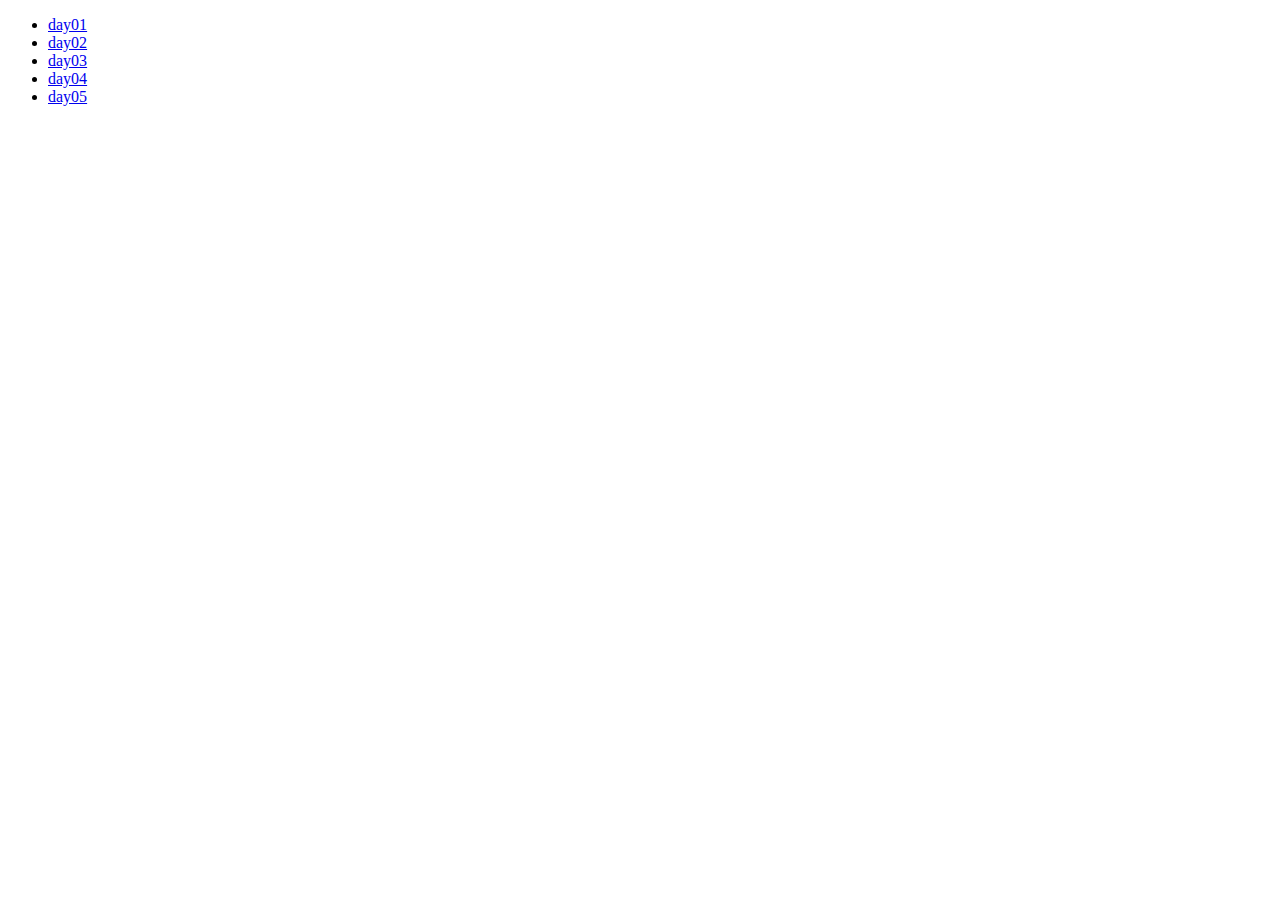
<file: index.html>
<!DOCTYPE html>
<html>
  <head>
    <meta charset="UTF-8" />
    <title>OZ-Lecture 1인 창업가 1기 조한결</title>
  </head>
  <body>
    <ul>
      <li><a href="day01/first.html">day01</a></li>
      <li><a href="day02/form.html">day02</a></li>
      <li><a href="day03/my-website.html">day03</a></li>
      <li><a href="day04/my-view.html">day04</a></li>
      <li><a href="day05/meida/index.html">day05</a></li>
    </ul>
  </body>
</html>
</file>
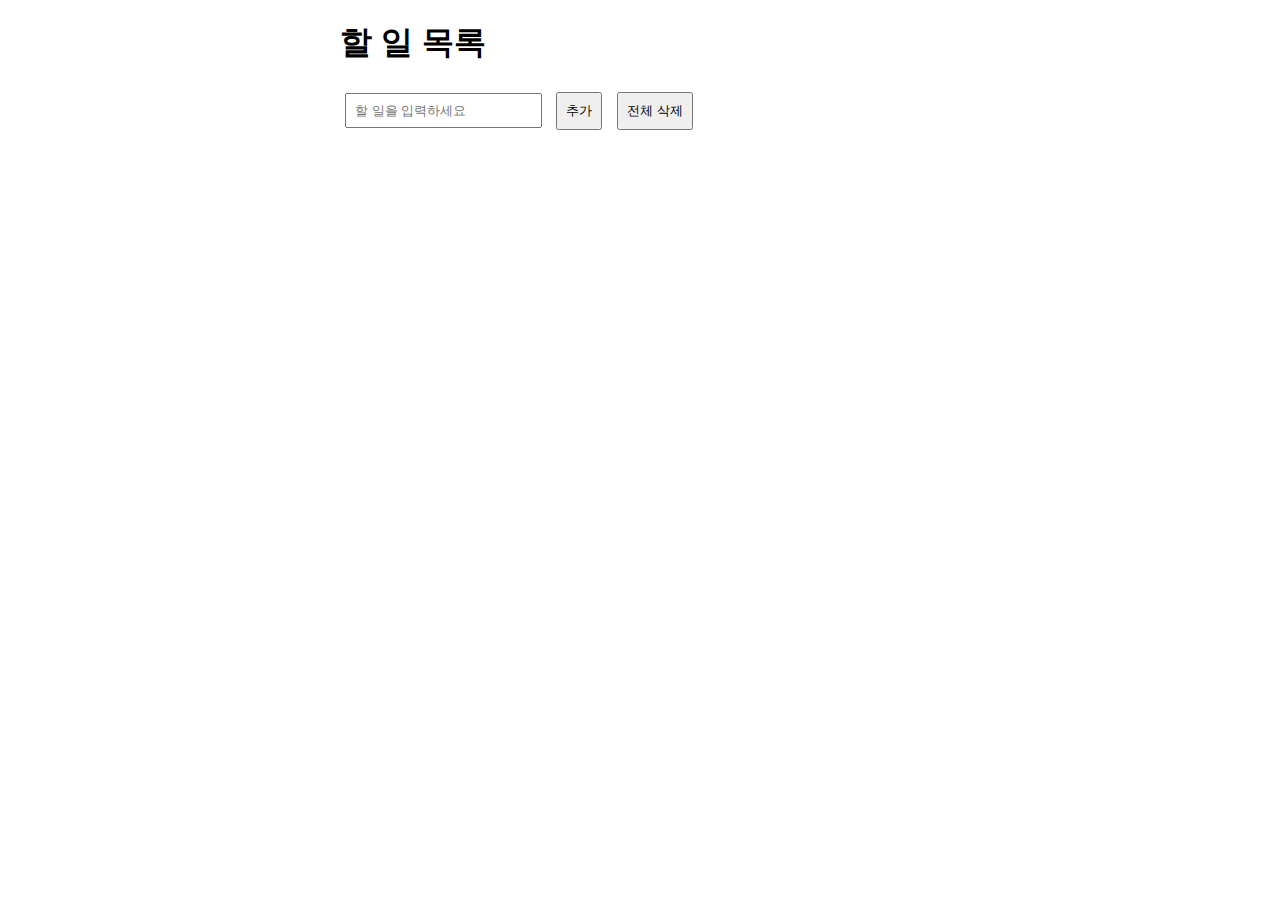
<file: day13/index.html>
<!DOCTYPE html>
<html lang="ko">
  <head>
    <meta charset="UTF-8" />
    <title>할 일 목록 앱</title>
    <style>
      .container {
        max-width: 600px;
        margin: 20px auto;
        font-family: Arial, sans-serif;
      }
      .task-item {
        display: flex;
        justify-content: space-between;
        padding: 10px;
        border-bottom: 1px solid #ccc;
      }
      .completed {
        text-decoration: line-through;
        color: #888;
      }
      .delete-button {
        background-color: #ff4444;
        color: white;
        border: none;
        padding: 5px 10px;
        cursor: pointer;
      }
      .delete-button:hover {
        background-color: #cc0000;
      }
      input,
      button {
        padding: 8px;
        margin: 5px;
      }
    </style>
  </head>
  <body>
    <div class="container">
      <h1>할 일 목록</h1>
      <div>
        <input type="text" id="taskInput" placeholder="할 일을 입력하세요" />
        <button id="addButton">추가</button>
        <button id="clearButton">전체 삭제</button>
      </div>
      <ul id="taskList"></ul>
    </div>
    <script src="dom-assignment.js"></script>
  </body>
</html>
</file>
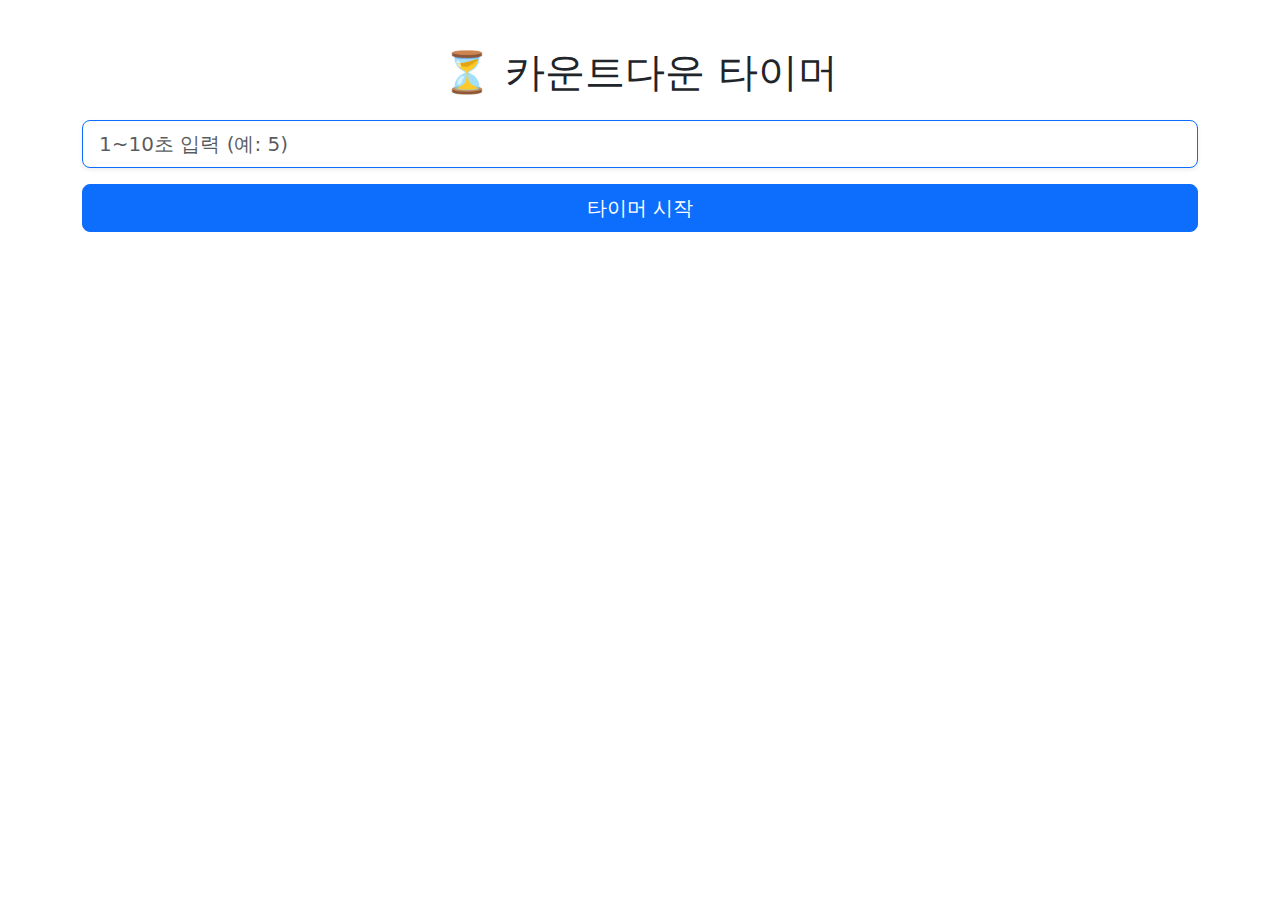
<file: day14/index.html>
<!DOCTYPE html>
<html lang="ko">
  <head>
    <meta charset="UTF-8" />
    <title>Countdown Timer</title>
    <meta name="viewport" content="width=device-width, initial-scale=1" />
    <!-- Bootstrap CSS -->
    <link
      href="https://cdn.jsdelivr.net/npm/bootstrap@5.3.0/dist/css/bootstrap.min.css"
      rel="stylesheet"
    />
  </head>
  <body>
    <div class="container py-5">
      <h1 class="text-center mb-4">⏳ 카운트다운 타이머</h1>

      <div class="mb-3">
        <input
          type="number"
          id="timerInput"
          class="form-control form-control-lg border-primary shadow-sm"
          min="1"
          max="10"
          placeholder="1~10초 입력 (예: 5)"
        />
      </div>

      <button id="startTimer" class="btn btn-primary btn-lg w-100">
        타이머 시작
      </button>

      <div id="timerDisplay" class="mt-4 fw-bold fs-4 text-center"></div>
    </div>

    <script src="async_assignment.js"></script>
  </body>
</html>
</file>
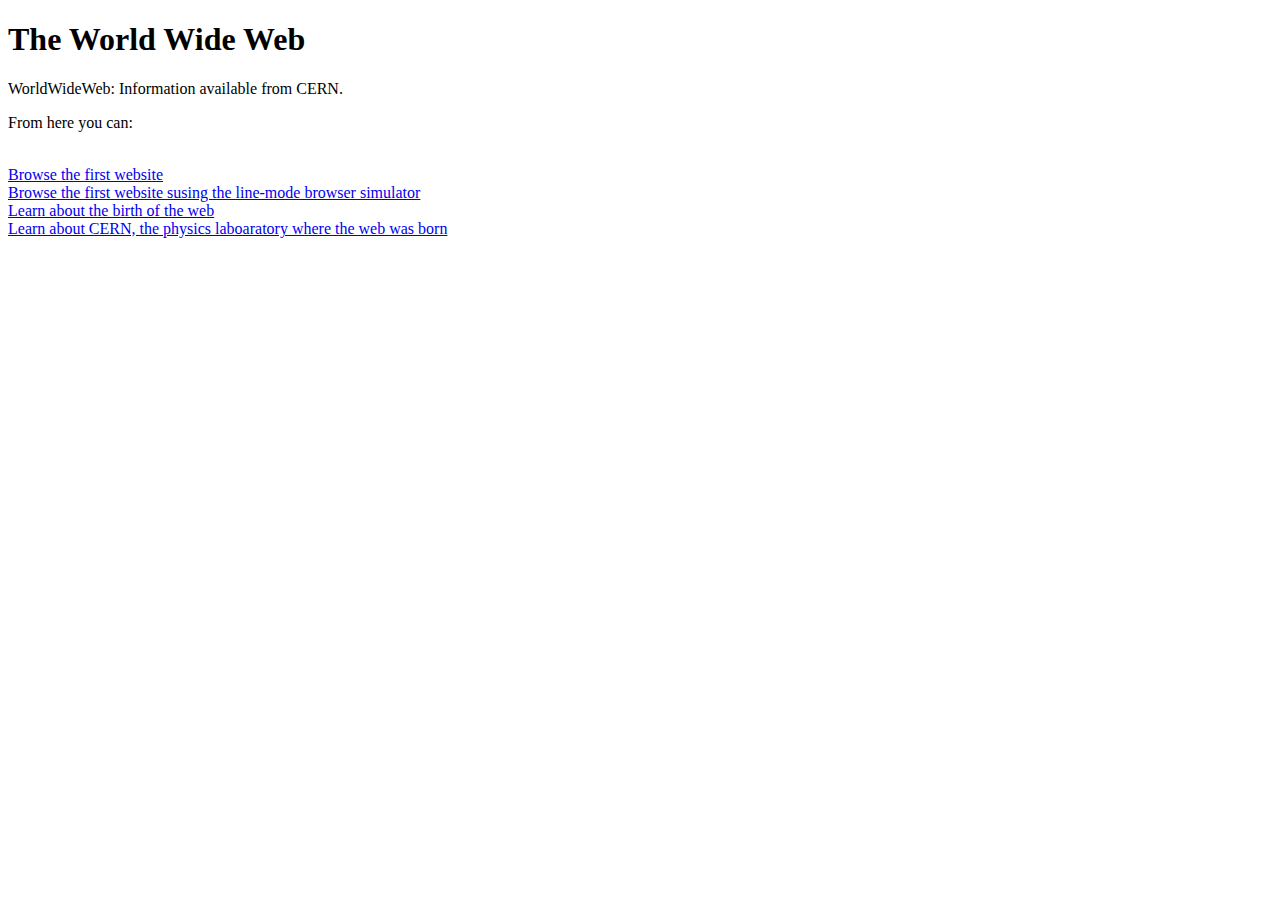
<file: day01/cern-website/index.html>
<!DOCTYPE html>
<html lang="ko">
<head>
    <meta charset="UTF-8">
    <title>The WWW project</title>
    </head>
    <body>
        <h1>The World Wide Web</h1>
        <p>WorldWideWeb: Information available from CERN.</p>
        <p>From here you can:</p>
        <br>
        <span style="clolor:blue;">
        <a href="TheProject.html">
        <li>Browse the first website</li></a>
        <a href="#">
        <li>Browse the first website susing the line-mode browser simulator</li></a>
         <a href="#">
        <li>Learn about the birth of the web</li></a>
        <a href="#">
        <li>Learn about CERN, the physics laboaratory where the web was born</li>
        </a>
    </span>
    </body>
</file>
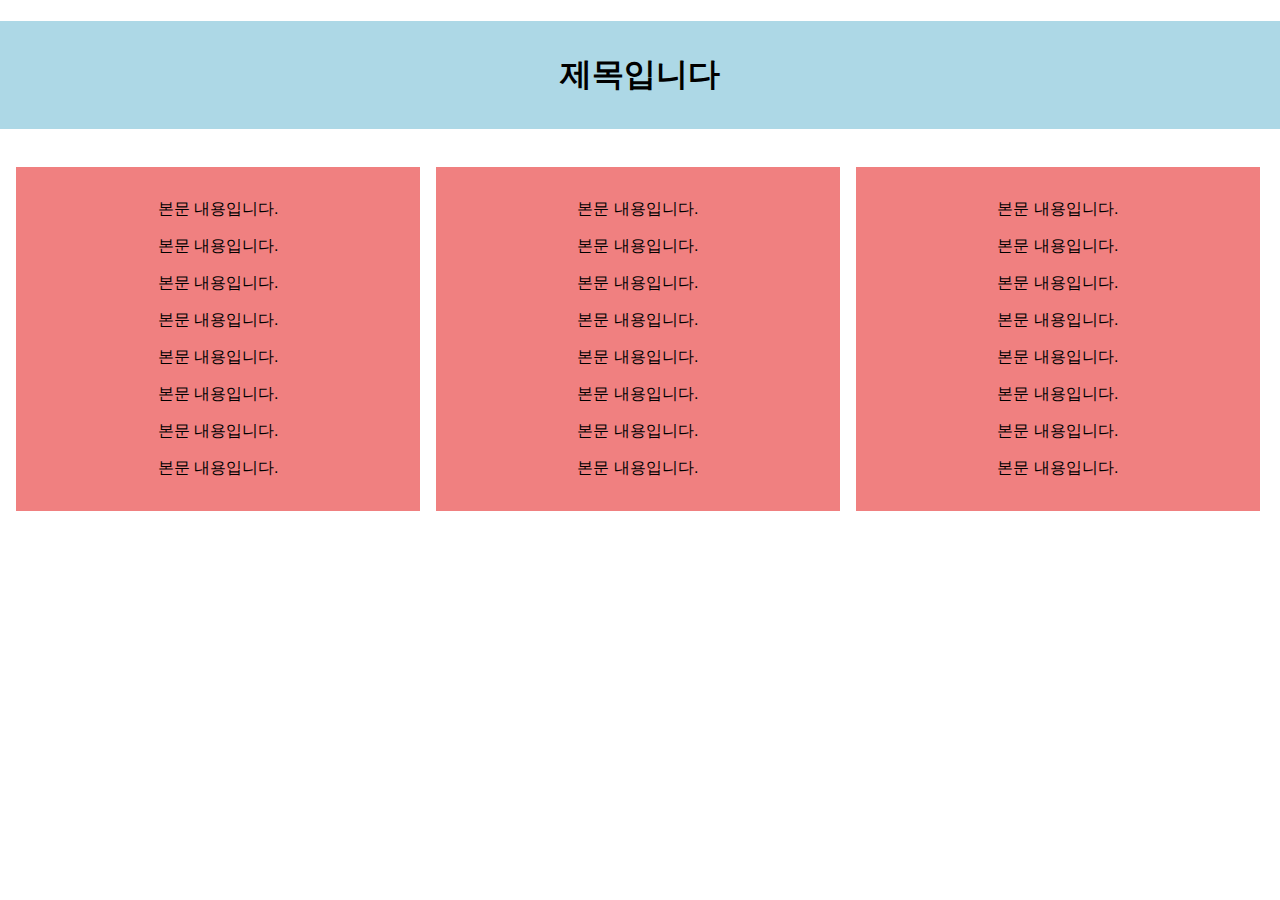
<file: day05 / media/index.html>
<!DOCTYPE html>
<html lang="ko">
  <head>
    <meta charset="UTF-8" />
    <title>OZ-Lecture 1인 창업가 1기</title>
    <link rel="stylesheet" href="styles.css" />
  </head>
  <body>
    <h1 class="title">제목입니다</h1>
    <main>
      <div class="box">
        <p>본문 내용입니다.</p>
        <p>본문 내용입니다.</p>
        <p>본문 내용입니다.</p>
        <p>본문 내용입니다.</p>
        <p>본문 내용입니다.</p>
        <p>본문 내용입니다.</p>
        <p>본문 내용입니다.</p>
        <p>본문 내용입니다.</p>
      </div>
      <div class="box">
        <p>본문 내용입니다.</p>
        <p>본문 내용입니다.</p>
        <p>본문 내용입니다.</p>
        <p>본문 내용입니다.</p>
        <p>본문 내용입니다.</p>
        <p>본문 내용입니다.</p>
        <p>본문 내용입니다.</p>
        <p>본문 내용입니다.</p>
      </div>
      <div class="box">
        <p>본문 내용입니다.</p>
        <p>본문 내용입니다.</p>
        <p>본문 내용입니다.</p>
        <p>본문 내용입니다.</p>
        <p>본문 내용입니다.</p>
        <p>본문 내용입니다.</p>
        <p>본문 내용입니다.</p>
        <p>본문 내용입니다.</p>
      </div>
    </main>
  </body>
</html>
</file>
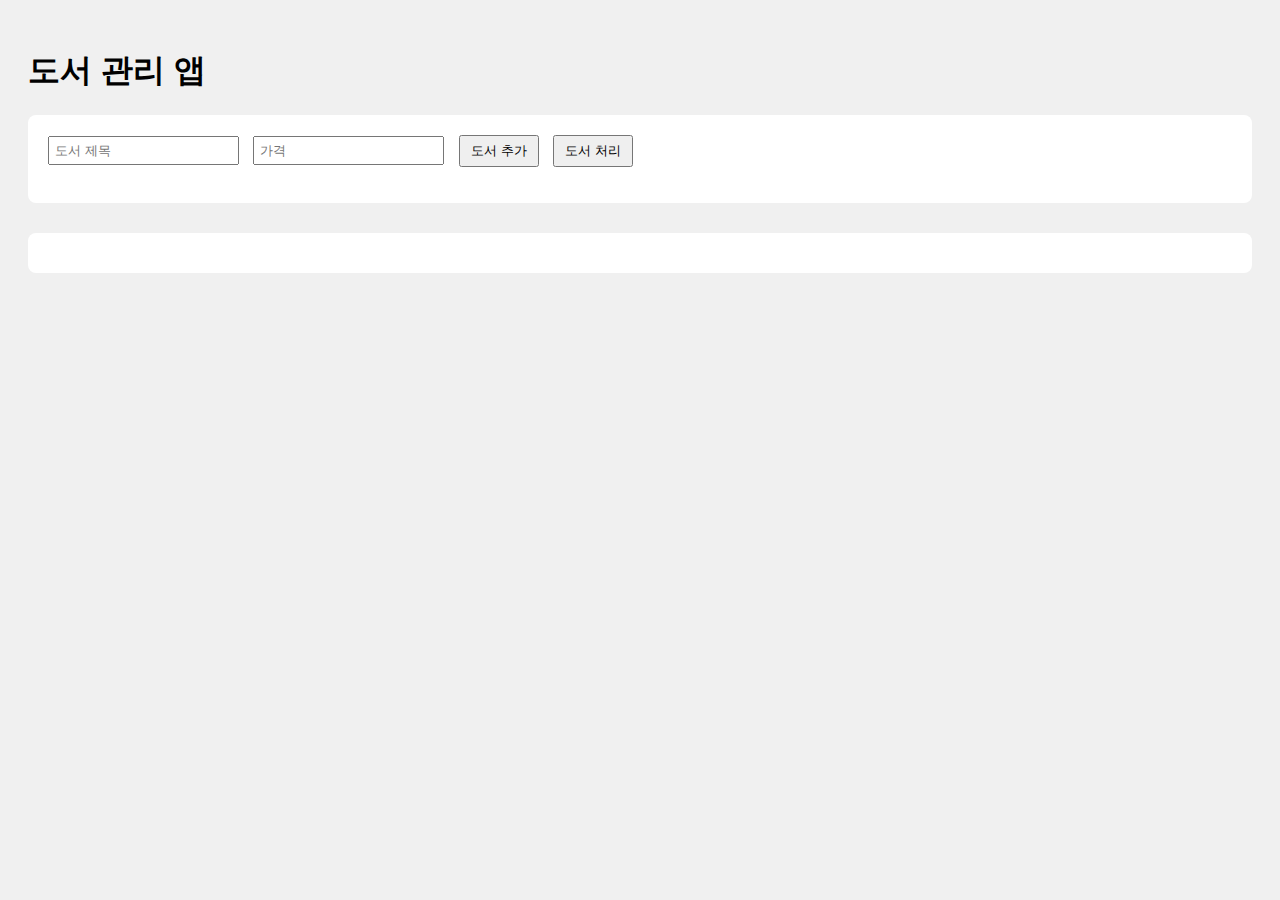
<file: day16/book-app/index.html>
<!DOCTYPE html>
<html lang="ko">
  <head>
    <meta charset="UTF-8" />
    <title>도서 관리 앱</title>
    <link rel="stylesheet" href="styles.css" />
  </head>
  <body>
    <h1>도서 관리 앱</h1>
    <div class="book-container">
      <input type="text" id="titleInput" placeholder="도서 제목" />
      <input type="number" id="priceInput" placeholder="가격" />
      <button onclick="addBook()">도서 추가</button>
      <button onclick="processBooks()">도서 처리</button>
      <!-- 도서 처리 버튼 추가 -->
      <ul id="bookList"></ul>
    </div>

    <div id="results"></div>

    <script src="script.js"></script>
  </body>
</html>
</file>
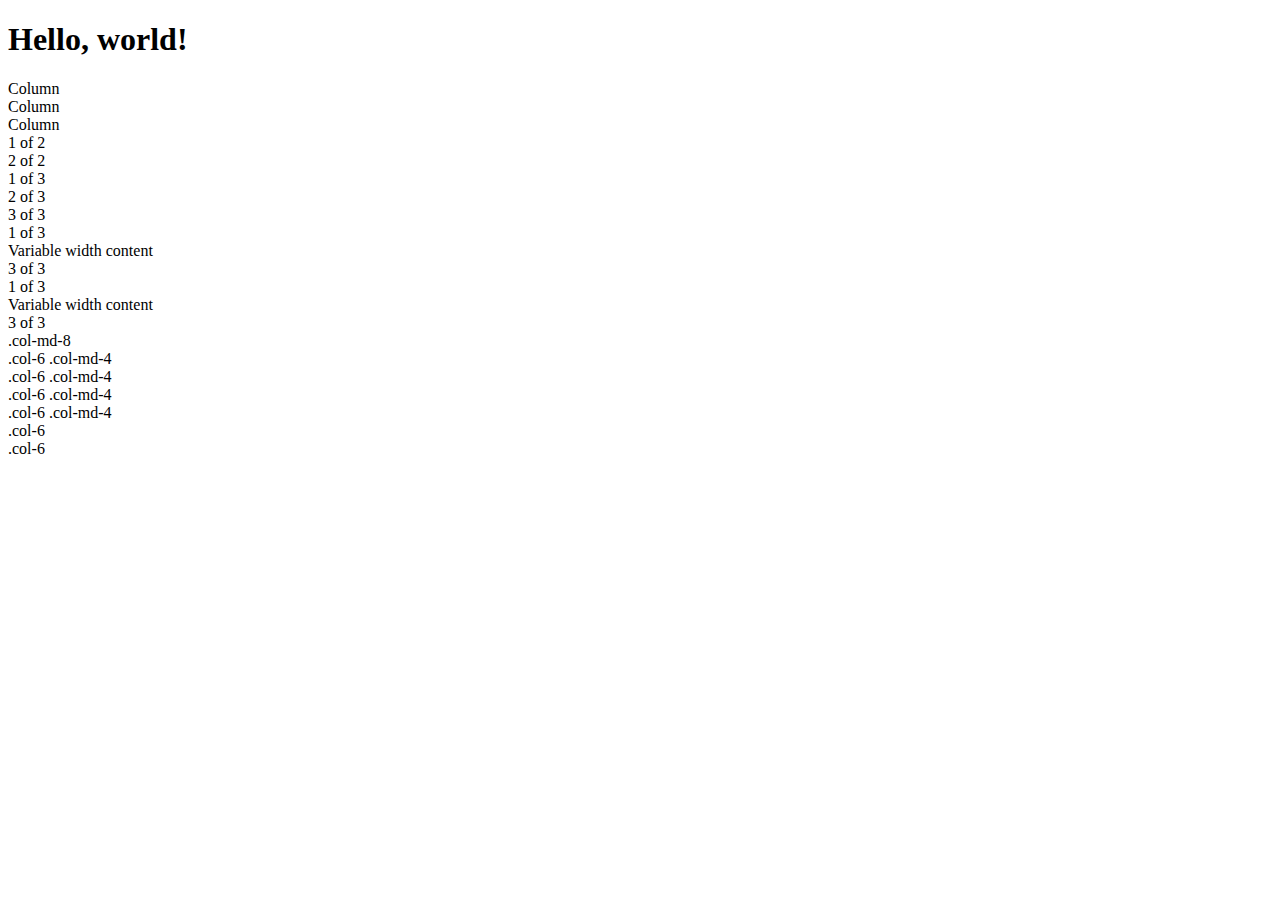
<file: day01/day07 / starter/index.html>
<!DOCTYPE html>
<html lang="en">
  <head>
    <!-- Required meta tags -->
    <meta charset="utf-8" />
    <meta name="viewport" content="width=device-width, initial-scale=1" />

    <!-- Bootstrap CSS -->
    <link
      href="https://cdn.jsdelivr.net/npm/bootstrap@5.0.2/dist/css/bootstrap.min.css"
      rel="stylesheet"
      integrity="sha384-EVSTQN3/azprG1Anm3QDgpJLIm9Nao0Yz1ztcQTwFspd3yD65VohhpuuCOmLASjC"
      crossorigin="anonymous"
    />

    <title>Hello, world!</title>
  </head>
  <body>
    <h1>Hello, world!</h1>

    <!-- Optional JavaScript; choose one of the two! -->

    <!-- Option 1: Bootstrap Bundle with Popper -->
    <script
      src="https://cdn.jsdelivr.net/npm/bootstrap@5.0.2/dist/js/bootstrap.bundle.min.js"
      integrity="sha384-MrcW6ZMFYlzcLA8Nl+NtUVF0sA7MsXsP1UyJoMp4YLEuNSfAP+JcXn/tWtIaxVXM"
      crossorigin="anonymous"
    ></script>

    <!-- Option 2: Separate Popper and Bootstrap JS -->
    <!--
    <script src="https://cdn.jsdelivr.net/npm/@popperjs/core@2.9.2/dist/umd/popper.min.js" integrity="sha384-IQsoLXl5PILFhosVNubq5LC7Qb9DXgDA9i+tQ8Zj3iwWAwPtgFTxbJ8NT4GN1R8p" crossorigin="anonymous"></script>
    <script src="https://cdn.jsdelivr.net/npm/bootstrap@5.0.2/dist/js/bootstrap.min.js" integrity="sha384-cVKIPhGWiC2Al4u+LWgxfKTRIcfu0JTxR+EQDz/bgldoEyl4H0zUF0QKbrJ0EcQF" crossorigin="anonymous"></script>
    -->
  </body>
</html>
<div class="container text-center">
  <div class="row">
    <div class="col">Column</div>
    <div class="col">Column</div>
    <div class="col">Column</div>
  </div>
</div>
<div class="container text-center">
  <div class="row">
    <div class="col">1 of 2</div>
    <div class="col">2 of 2</div>
  </div>
  <div class="row">
    <div class="col">1 of 3</div>
    <div class="col">2 of 3</div>
    <div class="col">3 of 3</div>
  </div>
</div>
<div class="container text-center">
  <div class="row justify-content-md-center">
    <div class="col col-lg-2">1 of 3</div>
    <div class="col-md-auto">Variable width content</div>
    <div class="col col-lg-2">3 of 3</div>
  </div>
  <div class="row">
    <div class="col">1 of 3</div>
    <div class="col-md-auto">Variable width content</div>
    <div class="col col-lg-2">3 of 3</div>
  </div>
</div>

<div class="container text-center">
  <!-- Stack the columns on mobile by making one full-width and the other half-width -->
  <div class="row">
    <div class="col-md-8">.col-md-8</div>
    <div class="col-6 col-md-4">.col-6 .col-md-4</div>
  </div>

  <!-- Columns start at 50% wide on mobile and bump up to 33.3% wide on desktop -->
  <div class="row">
    <div class="col-6 col-md-4">.col-6 .col-md-4</div>
    <div class="col-6 col-md-4">.col-6 .col-md-4</div>
    <div class="col-6 col-md-4">.col-6 .col-md-4</div>
  </div>

  <!-- Columns are always 50% wide, on mobile and desktop -->
  <div class="row">
    <div class="col-6">.col-6</div>
    <div class="col-6">.col-6</div>
  </div>
</div>
</file>
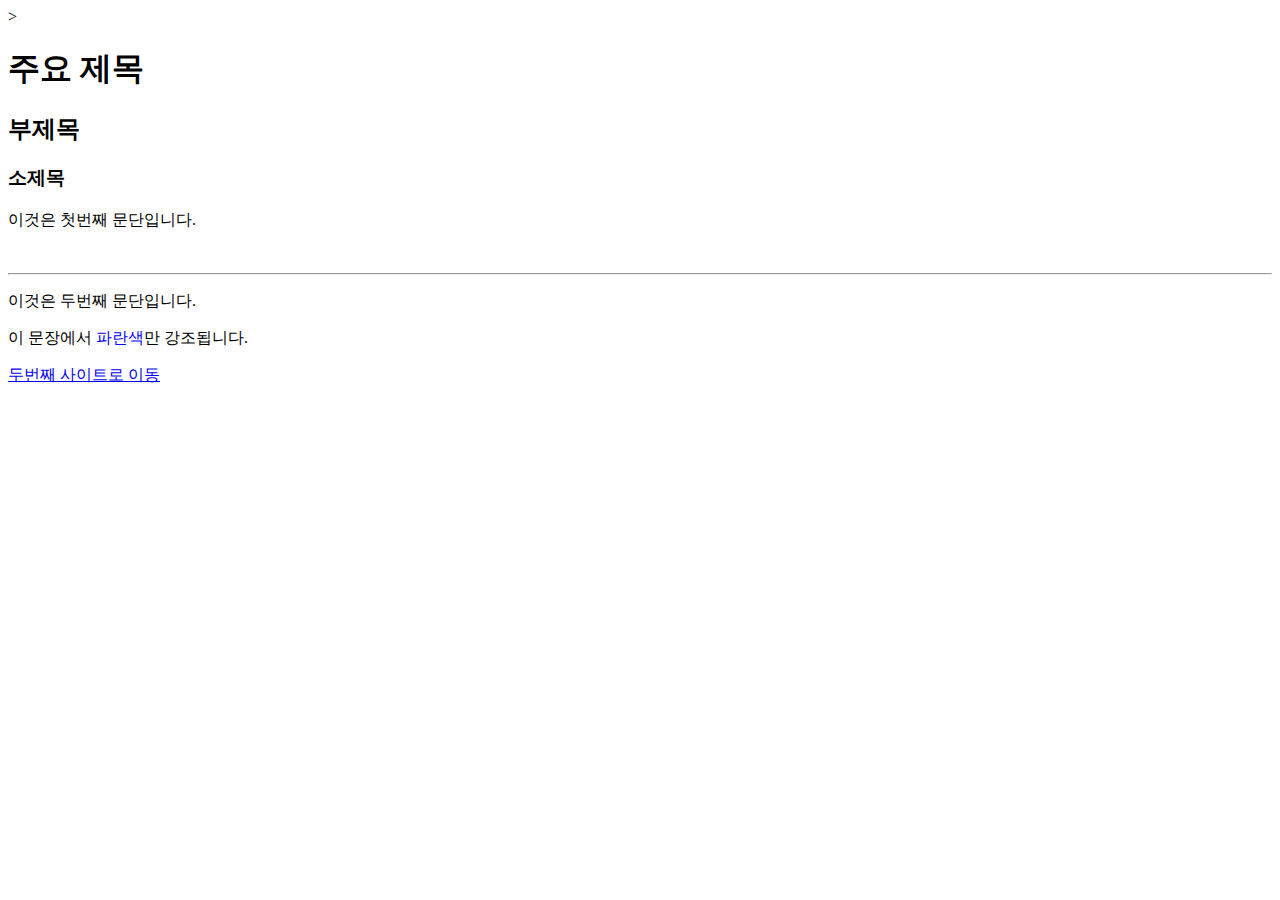
<file: day01/first.html>
<!DOCTYPE html>>
<html lang="ko">
   <head>
       <meta charset="UTF-8">
       <title>나의 첫 웹페이지</title>
   </head>
   <body>
      <h1>주요 제목</h1>
      <h2>부제목</h2>
      <h3>소제목</h3>
      <p>이것은 첫번째 문단입니다.</p>
      <br>
      <hr>
      <p>이것은 두번째 문단입니다.</p>
      <p>이 문장에서 <span style="color:blue">파란색</span>만 강조됩니다.</p>
      <a href="second.html">두번째 사이트로 이동</a>
   </body>
   </html>
</file>
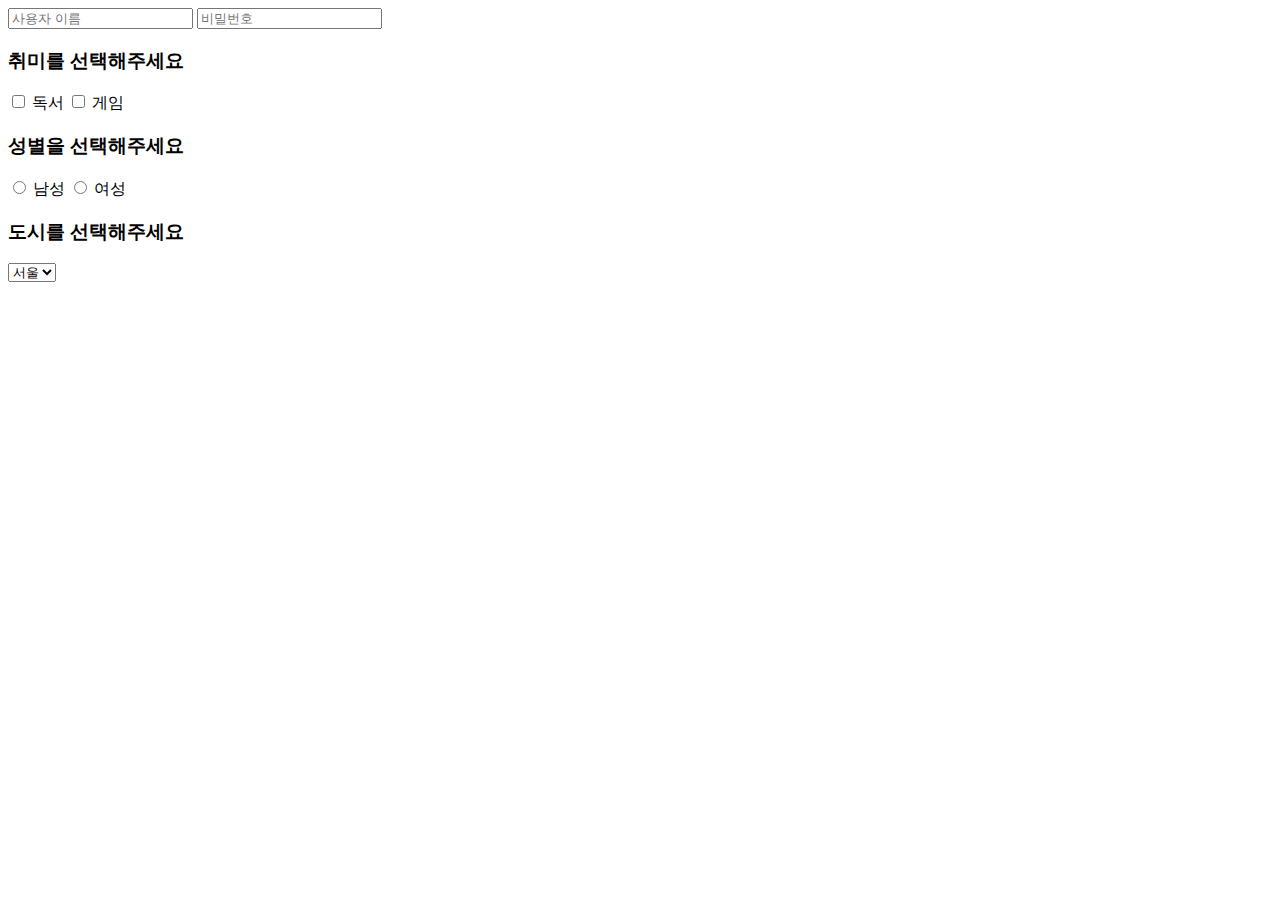
<file: day02/form.html>
<!DOCTYPE html>
<html lang="ko">
    <head>
        <meta charset="UTF-8">
        <title>Form 입력 관련 태그</title>
    </head>
    <body>
        <form action="/submit" method="GET">
            <input type="text" name="username" placeholder="사용자 이름">
            <input type="password" name="password" placeholder="비밀번호">
            <br>
            <div>
                <h3>취미를 선택해주세요</h3>
                <input type="checkbox" name="hobby" value="reading"> 독서
                <input type="checkbox" name="hobby" value="gaming"> 게임
            </div>
            <div>
                <h3>성별을 선택해주세요</h3>
                <input type="radio" name="gender" value="male"> 남성
                <input type="radio" name="gender" value="female"> 여성
            </div>
            <div>
                <h3>도시를 선택해주세요</h3>
                <select name="city" mutiple>
                    <option value="seoul">서울</option>
                    <option value="busan">부산</option>
                    <option value="jeju">제주</option>
</file>
<file: day05 / media/styles.css>
body {
  margin: 0;
  font-family: Arial, sans-serif;
}
h1 {
  text-align: center;
  padding: 32px;
  background-color: lightblue;
}
main {
  padding: 16px;
  display: flex;
  flex-wrap: wrap;
  gap: 16px;
}
.box {
  width: 100%;
  padding: 16px;
  margin-bottom: 16px;
  background-color: lightcoral;
  text-align: center;
  box-sizing: border-box;
}
/* 태블릿: 768px 이상 /
@media screen and (min-width: 768px) {
  .box {
    width: calc(50% - 8px);
  }
}
/ 데스크톱: 1024px 이상 */
@media screen and (min-width: 1024px) {
  .box {
    width: calc(33.33% - 12px);
  }
}
</file>
<file: day16/book-app/styles.css>
body {
  font-family: Arial, sans-serif;
  padding: 20px;
  background: #f0f0f0;
}

.book-container {
  background: #fff;
  padding: 20px;
  border-radius: 8px;
}

input {
  margin-right: 10px;
  padding: 5px;
}

button {
  margin-right: 10px;
  padding: 5px 10px;
}

.book-item {
  margin: 5px 0;
}

.book-item span {
  margin-right: 10px;
}

#results {
  margin-top: 30px;
  background: #fff;
  padding: 20px;
  border-radius: 8px;
}
</file>
